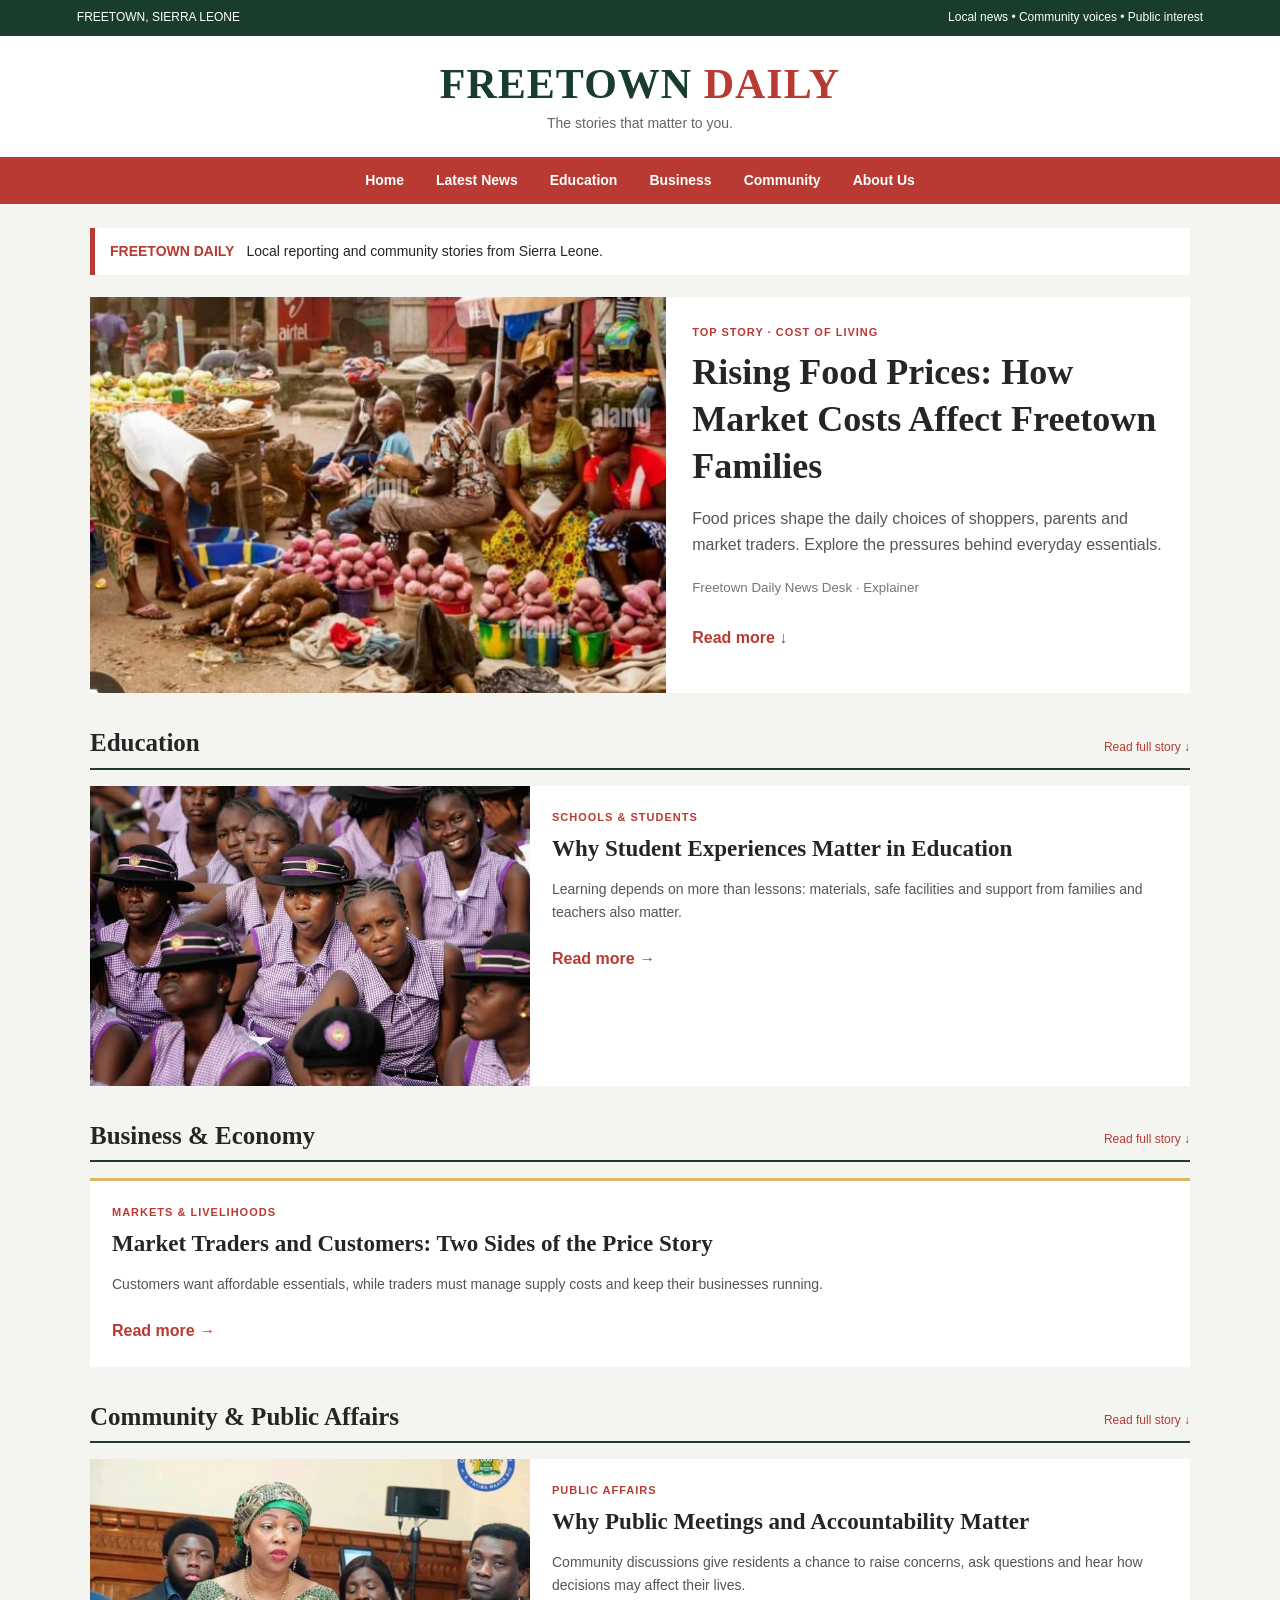
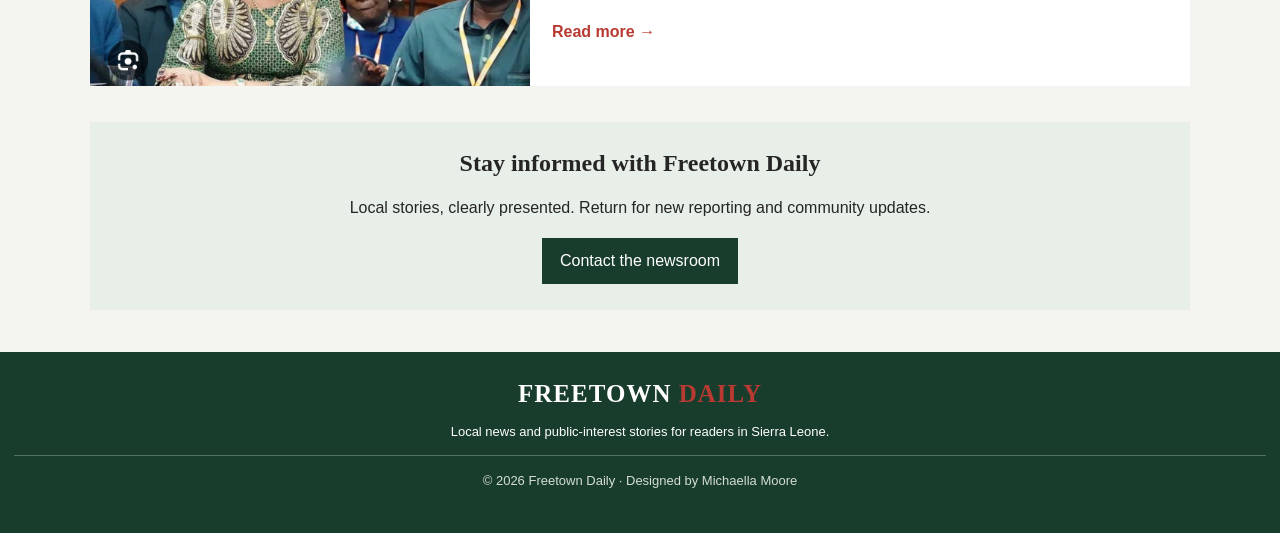
<file: index.html>
<!doctype html>
<html lang="en">
<head>
<meta charset="utf-8">
<meta name="viewport" content="width=device-width, initial-scale=1">
<title>Freetown Daily | News from Sierra Leone</title>
<link rel="stylesheet" href="style.css">
</head>
<body>
<div class="topbar"><span>FREETOWN, SIERRA LEONE</span><span>Local news • Community voices • Public interest</span></div>
<header id="home"><div class="logo">FREETOWN <b>DAILY</b></div><p>The stories that matter to you.</p></header>
<nav><a href="#home">Home</a><a href="#latest">Latest News</a><a href="#education">Education</a><a href="#business">Business</a><a href="#community">Community</a><a href="#about">About Us</a></nav>
<main>
<div class="ticker"><b>FREETOWN DAILY</b><span>Local reporting and community stories from Sierra Leone.</span></div>
<section class="hero" id="latest">
<img src="images/market.jpg" alt="Produce displayed at a local market">
<div class="hero-copy"><p class="tag">TOP STORY · COST OF LIVING</p><h1>Rising Food Prices: How Market Costs Affect Freetown Families</h1><p>Food prices shape the daily choices of shoppers, parents and market traders. Explore the pressures behind everyday essentials.</p><small>Freetown Daily News Desk · Explainer</small><p><a class="more" href="food-prices.html">Read more ↓</a></p></div>
</section>


<section id="education"><div class="section-title"><h2>Education</h2><a href="education.html">Read full story ↓</a></div>
<div class="card"><img loading="lazy" src="images/schoolgirls.jpg" alt="Schoolgirls sitting together in school uniforms"><div><p class="tag">SCHOOLS &amp; STUDENTS</p><h3>Why Student Experiences Matter in Education</h3><p>Learning depends on more than lessons: materials, safe facilities and support from families and teachers also matter.</p><a class="more" href="education.html">Read more →</a></div></div>
</section>

<section id="business"><div class="section-title"><h2>Business &amp; Economy</h2><a href="market-traders.html">Read full story ↓</a></div>
<div class="card text-card"><div><p class="tag">MARKETS &amp; LIVELIHOODS</p><h3>Market Traders and Customers: Two Sides of the Price Story</h3><p>Customers want affordable essentials, while traders must manage supply costs and keep their businesses running.</p><a class="more" href="market-traders.html">Read more →</a></div></div>
</section>

<section id="community"><div class="section-title"><h2>Community &amp; Public Affairs</h2><a href="community-meetings.html">Read full story ↓</a></div>
<div class="card"><img loading="lazy" src="images/public-meeting.jpg" alt="People attending a public meeting"><div><p class="tag">PUBLIC AFFAIRS</p><h3>Why Public Meetings and Accountability Matter</h3><p>Community discussions give residents a chance to raise concerns, ask questions and hear how decisions may affect their lives.</p><a class="more" href="community-meetings.html">Read more →</a></div></div>
</section>

<section class="subscribe"><h2>Stay informed with Freetown Daily</h2><p>Local stories, clearly presented. Return for new reporting and community updates.</p><a href="mailto:news@freetowndaily.example">Contact the newsroom</a></section>
</main>
<footer id="about"><div class="footer-logo">FREETOWN <b>DAILY</b></div><p>Local news and public-interest stories for readers in Sierra Leone.</p><p class="copyright">© 2026 Freetown Daily · Designed by Michaella Moore</p></footer>
</body></html>
</file>
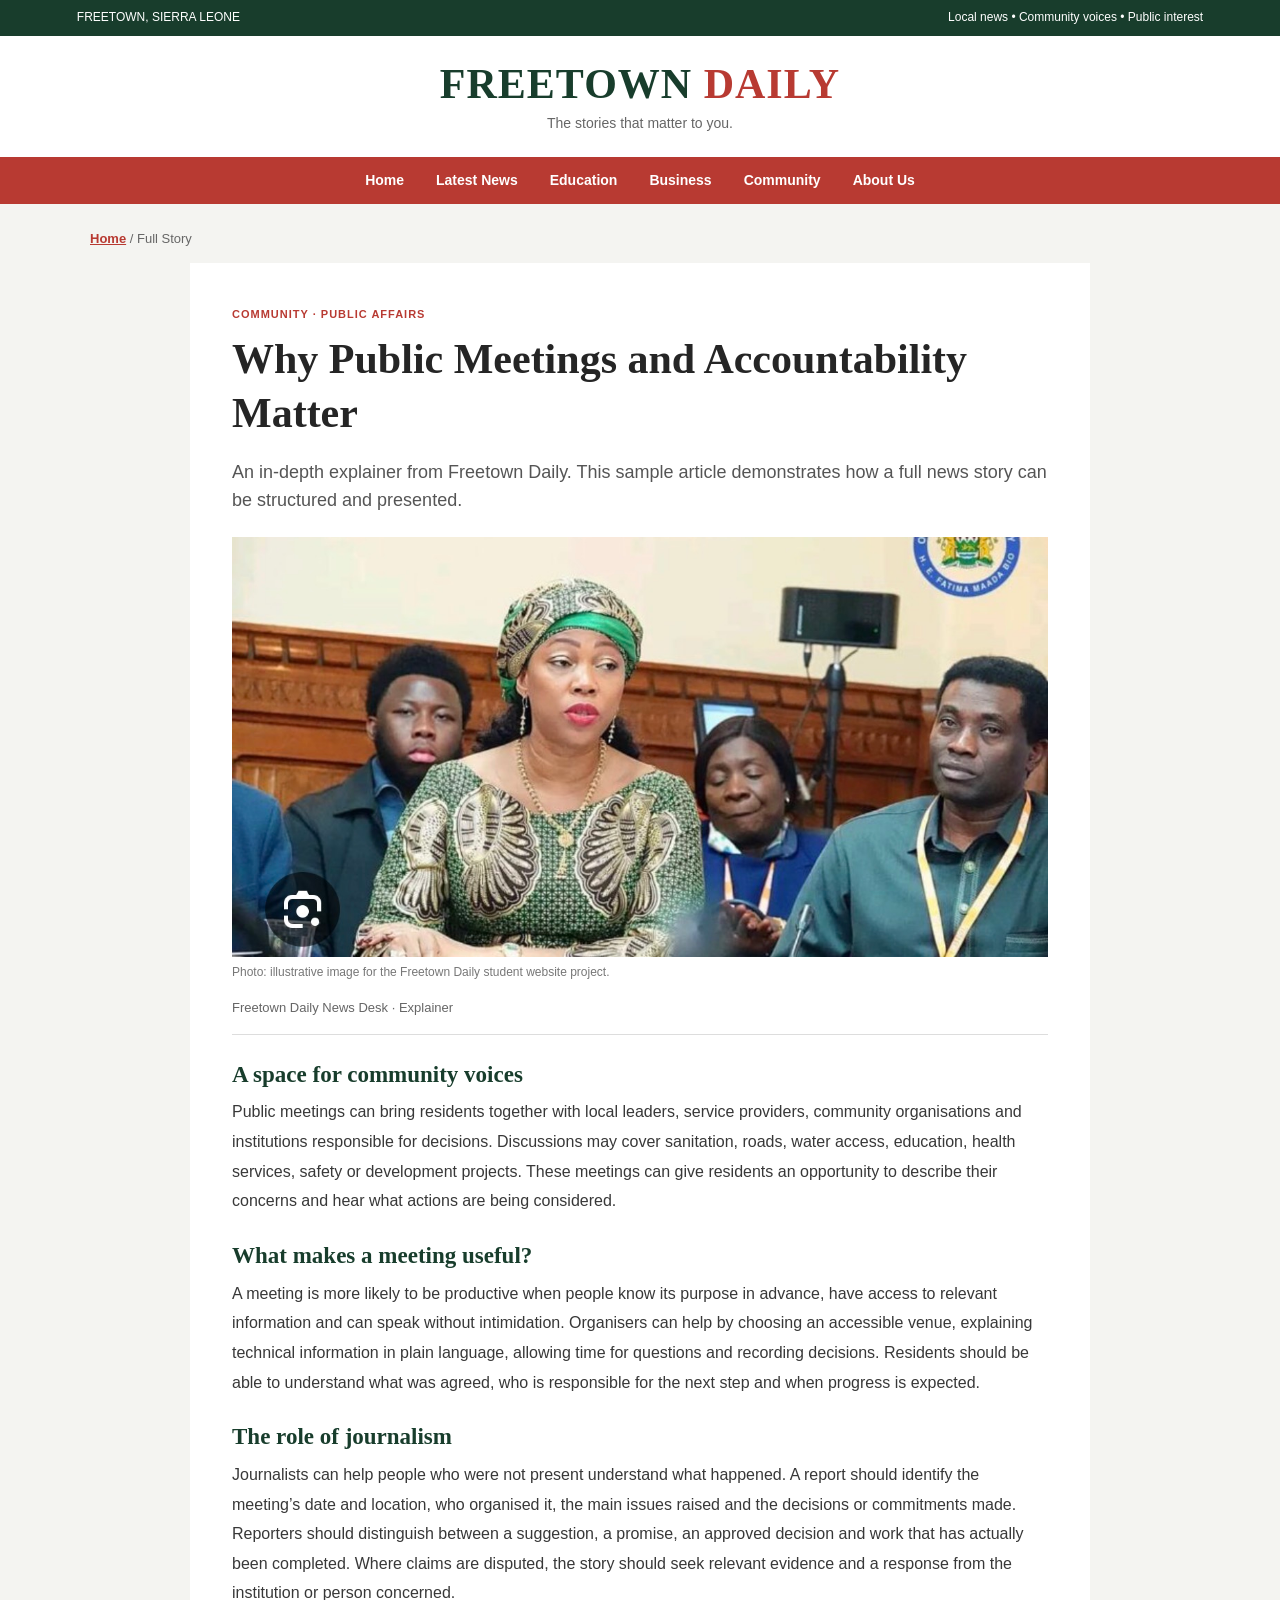
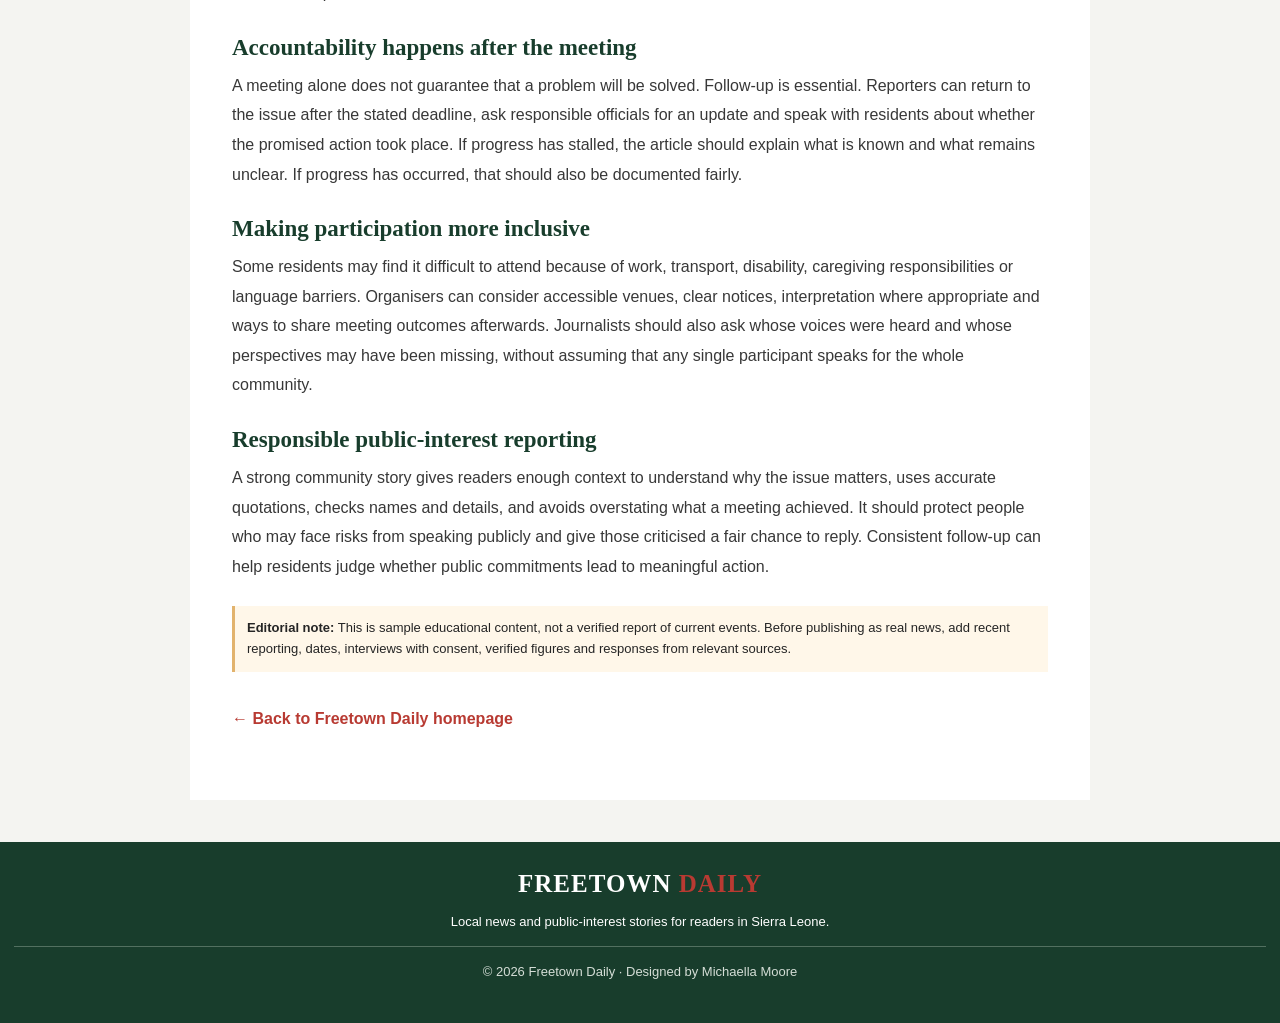
<file: community-meetings.html>
<!doctype html>
<html lang="en"><head><meta charset="utf-8"><meta name="viewport" content="width=device-width, initial-scale=1"><title>Why Public Meetings and Accountability Matter | Freetown Daily</title><meta name="description" content="Why Public Meetings and Accountability Matter. A Freetown Daily explainer from Sierra Leone."><link rel="stylesheet" href="style.css"></head>
<body><div class="topbar"><span>FREETOWN, SIERRA LEONE</span><span>Local news • Community voices • Public interest</span></div>
<header id="home"><a class="logo" href="index.html" style="text-decoration:none">FREETOWN <b>DAILY</b></a><p>The stories that matter to you.</p></header>
<nav><a href="index.html">Home</a><a href="index.html#latest">Latest News</a><a href="index.html#education">Education</a><a href="index.html#business">Business</a><a href="index.html#community">Community</a><a href="index.html#about">About Us</a></nav>
<main><p class="breadcrumb"><a href="index.html">Home</a> / Full Story</p><article class="story-page"><p class="tag">COMMUNITY · PUBLIC AFFAIRS</p><h1>Why Public Meetings and Accountability Matter</h1><p class="story-deck">An in-depth explainer from Freetown Daily. This sample article demonstrates how a full news story can be structured and presented.</p><img class="story-image" src="images/public-meeting.jpg" alt="People attending a public meeting"><p class="caption">Photo: illustrative image for the Freetown Daily student website project.</p><p class="byline">Freetown Daily News Desk · Explainer</p>
<section class="story-section"><h2>A space for community voices</h2><p>Public meetings can bring residents together with local leaders, service providers, community organisations and institutions responsible for decisions. Discussions may cover sanitation, roads, water access, education, health services, safety or development projects. These meetings can give residents an opportunity to describe their concerns and hear what actions are being considered.</p></section>
<section class="story-section"><h2>What makes a meeting useful?</h2><p>A meeting is more likely to be productive when people know its purpose in advance, have access to relevant information and can speak without intimidation. Organisers can help by choosing an accessible venue, explaining technical information in plain language, allowing time for questions and recording decisions. Residents should be able to understand what was agreed, who is responsible for the next step and when progress is expected.</p></section>
<section class="story-section"><h2>The role of journalism</h2><p>Journalists can help people who were not present understand what happened. A report should identify the meeting’s date and location, who organised it, the main issues raised and the decisions or commitments made. Reporters should distinguish between a suggestion, a promise, an approved decision and work that has actually been completed. Where claims are disputed, the story should seek relevant evidence and a response from the institution or person concerned.</p></section>
<section class="story-section"><h2>Accountability happens after the meeting</h2><p>A meeting alone does not guarantee that a problem will be solved. Follow-up is essential. Reporters can return to the issue after the stated deadline, ask responsible officials for an update and speak with residents about whether the promised action took place. If progress has stalled, the article should explain what is known and what remains unclear. If progress has occurred, that should also be documented fairly.</p></section>
<section class="story-section"><h2>Making participation more inclusive</h2><p>Some residents may find it difficult to attend because of work, transport, disability, caregiving responsibilities or language barriers. Organisers can consider accessible venues, clear notices, interpretation where appropriate and ways to share meeting outcomes afterwards. Journalists should also ask whose voices were heard and whose perspectives may have been missing, without assuming that any single participant speaks for the whole community.</p></section>
<section class="story-section"><h2>Responsible public-interest reporting</h2><p>A strong community story gives readers enough context to understand why the issue matters, uses accurate quotations, checks names and details, and avoids overstating what a meeting achieved. It should protect people who may face risks from speaking publicly and give those criticised a fair chance to reply. Consistent follow-up can help residents judge whether public commitments lead to meaningful action.</p></section>
<div class="note"><b>Editorial note:</b> This is sample educational content, not a verified report of current events. Before publishing as real news, add recent reporting, dates, interviews with consent, verified figures and responses from relevant sources.</div><p><a class="back" href="index.html">← Back to Freetown Daily homepage</a></p></article></main><footer id="about"><div class="footer-logo">FREETOWN <b>DAILY</b></div><p>Local news and public-interest stories for readers in Sierra Leone.</p><p class="copyright">© 2026 Freetown Daily · Designed by Michaella Moore</p></footer></body></html>
</file>
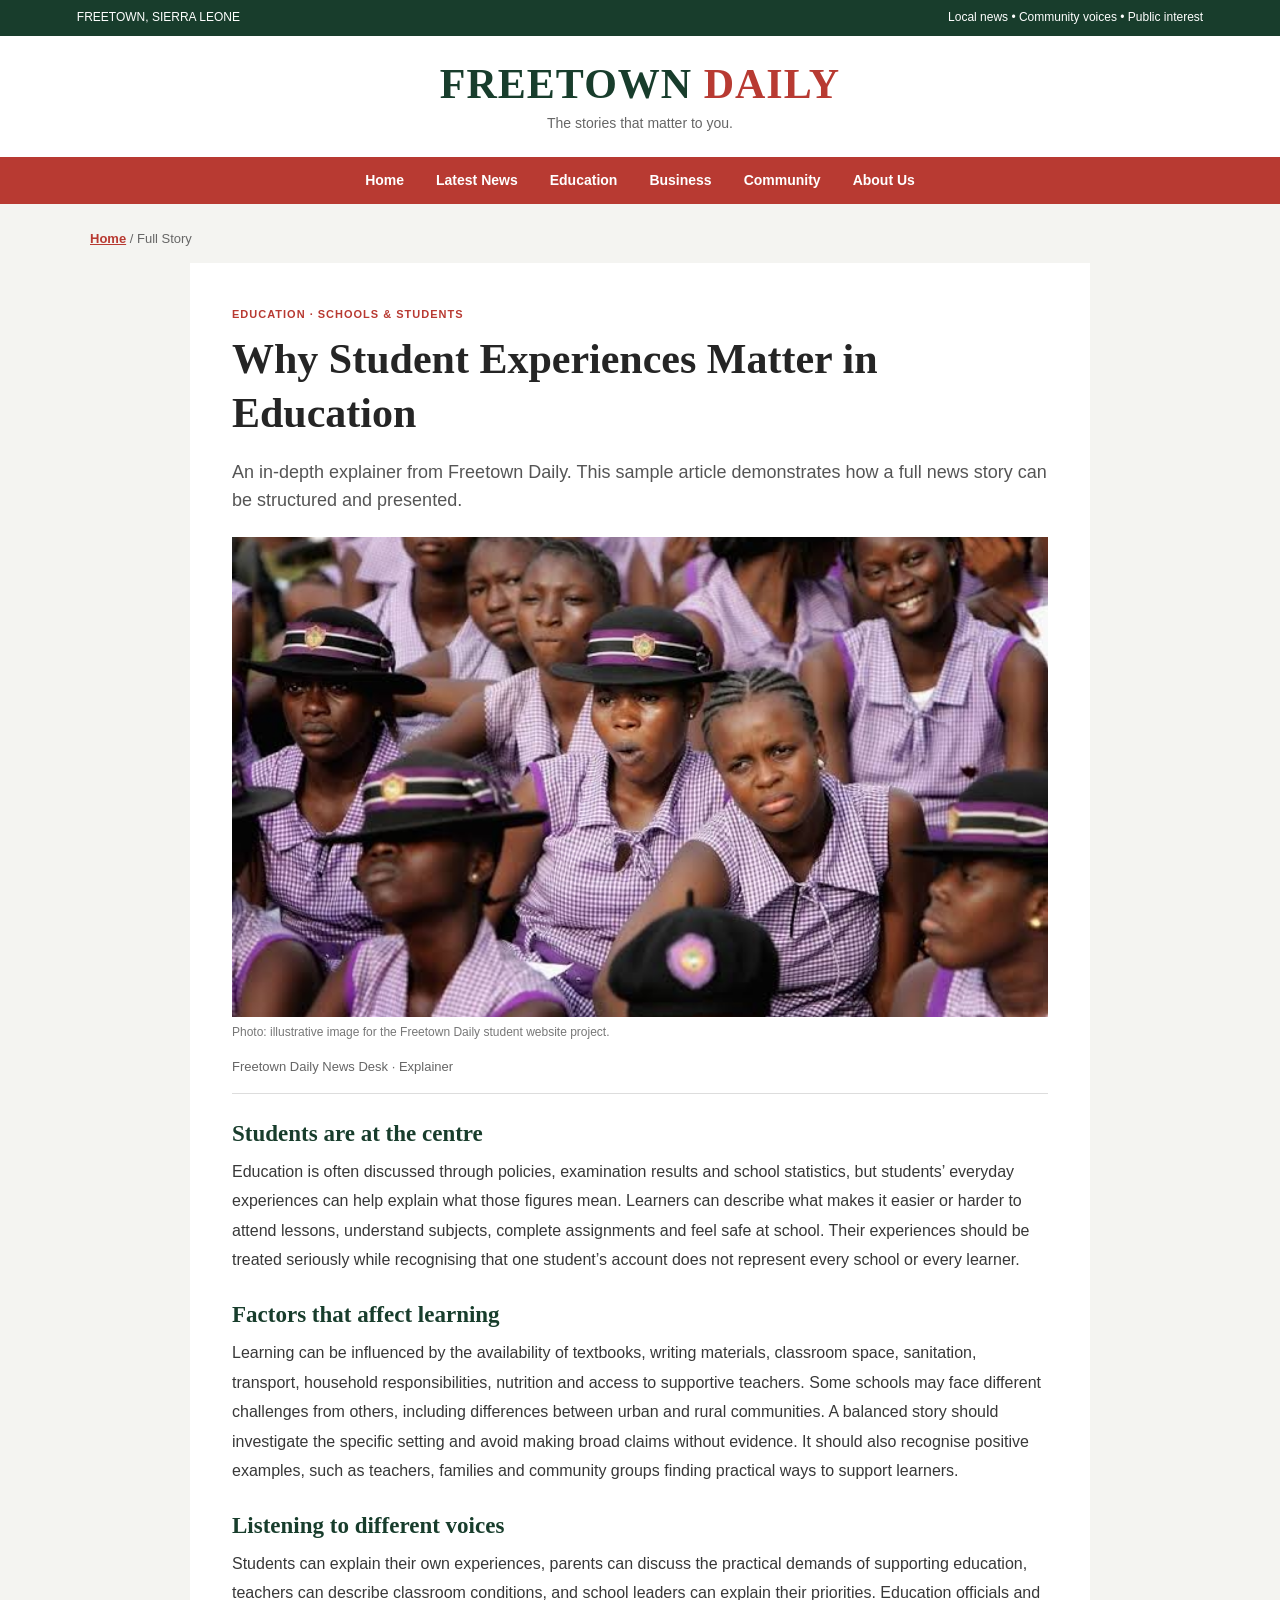
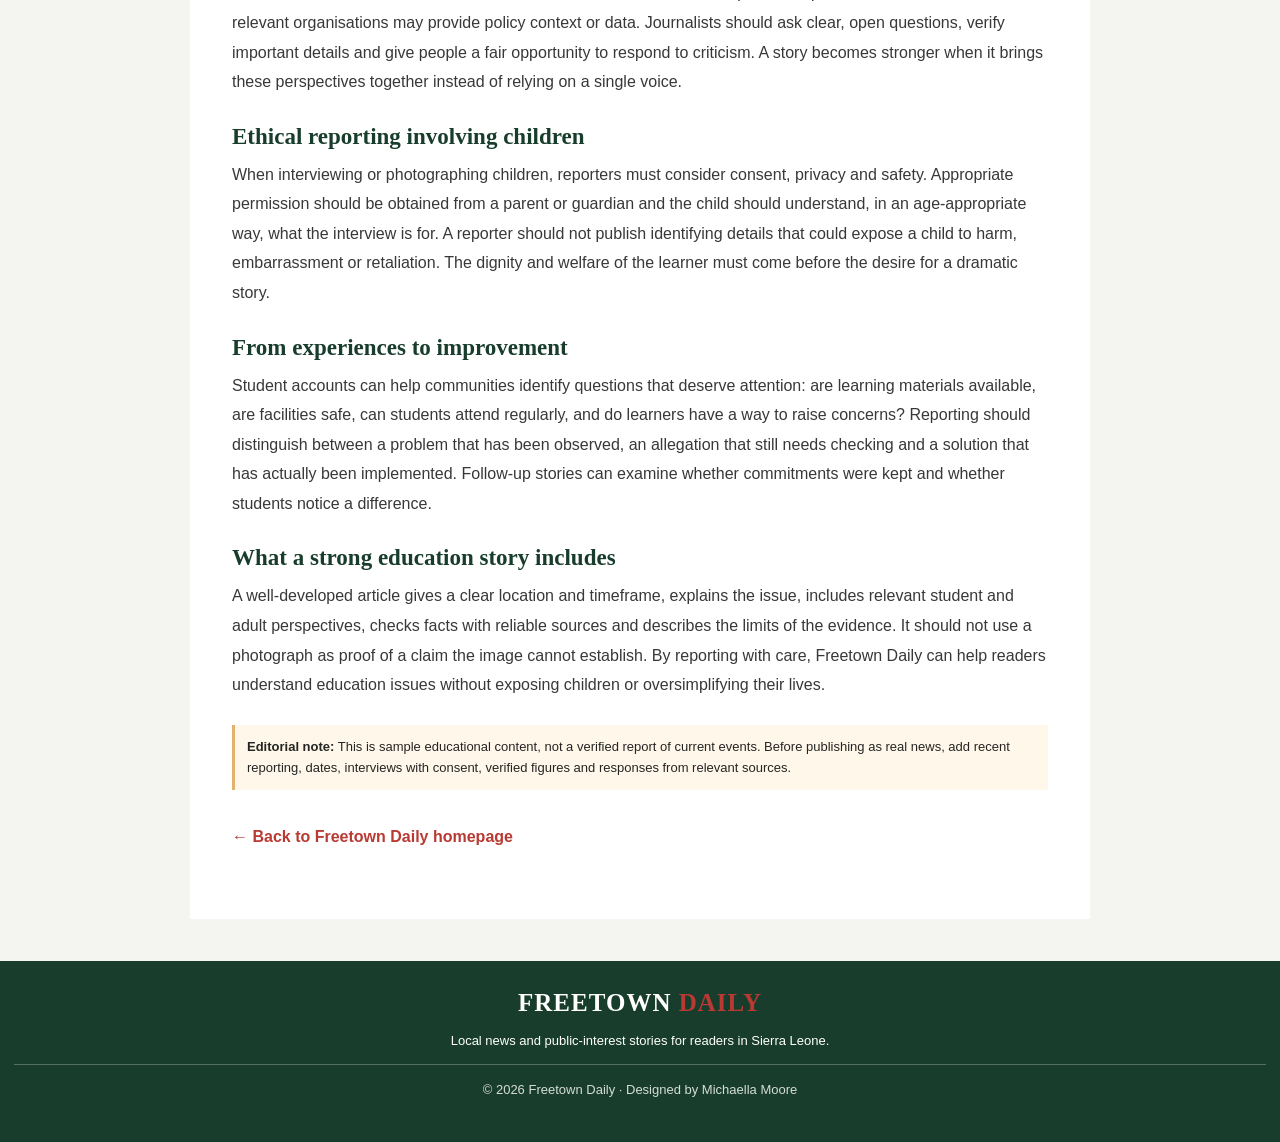
<file: education.html>
<!doctype html>
<html lang="en"><head><meta charset="utf-8"><meta name="viewport" content="width=device-width, initial-scale=1"><title>Why Student Experiences Matter in Education | Freetown Daily</title><meta name="description" content="Why Student Experiences Matter in Education. A Freetown Daily explainer from Sierra Leone."><link rel="stylesheet" href="style.css"></head>
<body><div class="topbar"><span>FREETOWN, SIERRA LEONE</span><span>Local news • Community voices • Public interest</span></div>
<header id="home"><a class="logo" href="index.html" style="text-decoration:none">FREETOWN <b>DAILY</b></a><p>The stories that matter to you.</p></header>
<nav><a href="index.html">Home</a><a href="index.html#latest">Latest News</a><a href="index.html#education">Education</a><a href="index.html#business">Business</a><a href="index.html#community">Community</a><a href="index.html#about">About Us</a></nav>
<main><p class="breadcrumb"><a href="index.html">Home</a> / Full Story</p><article class="story-page"><p class="tag">EDUCATION · SCHOOLS & STUDENTS</p><h1>Why Student Experiences Matter in Education</h1><p class="story-deck">An in-depth explainer from Freetown Daily. This sample article demonstrates how a full news story can be structured and presented.</p><img class="story-image" src="images/schoolgirls.jpg" alt="Schoolgirls sitting together in school uniforms"><p class="caption">Photo: illustrative image for the Freetown Daily student website project.</p><p class="byline">Freetown Daily News Desk · Explainer</p>
<section class="story-section"><h2>Students are at the centre</h2><p>Education is often discussed through policies, examination results and school statistics, but students’ everyday experiences can help explain what those figures mean. Learners can describe what makes it easier or harder to attend lessons, understand subjects, complete assignments and feel safe at school. Their experiences should be treated seriously while recognising that one student’s account does not represent every school or every learner.</p></section>
<section class="story-section"><h2>Factors that affect learning</h2><p>Learning can be influenced by the availability of textbooks, writing materials, classroom space, sanitation, transport, household responsibilities, nutrition and access to supportive teachers. Some schools may face different challenges from others, including differences between urban and rural communities. A balanced story should investigate the specific setting and avoid making broad claims without evidence. It should also recognise positive examples, such as teachers, families and community groups finding practical ways to support learners.</p></section>
<section class="story-section"><h2>Listening to different voices</h2><p>Students can explain their own experiences, parents can discuss the practical demands of supporting education, teachers can describe classroom conditions, and school leaders can explain their priorities. Education officials and relevant organisations may provide policy context or data. Journalists should ask clear, open questions, verify important details and give people a fair opportunity to respond to criticism. A story becomes stronger when it brings these perspectives together instead of relying on a single voice.</p></section>
<section class="story-section"><h2>Ethical reporting involving children</h2><p>When interviewing or photographing children, reporters must consider consent, privacy and safety. Appropriate permission should be obtained from a parent or guardian and the child should understand, in an age-appropriate way, what the interview is for. A reporter should not publish identifying details that could expose a child to harm, embarrassment or retaliation. The dignity and welfare of the learner must come before the desire for a dramatic story.</p></section>
<section class="story-section"><h2>From experiences to improvement</h2><p>Student accounts can help communities identify questions that deserve attention: are learning materials available, are facilities safe, can students attend regularly, and do learners have a way to raise concerns? Reporting should distinguish between a problem that has been observed, an allegation that still needs checking and a solution that has actually been implemented. Follow-up stories can examine whether commitments were kept and whether students notice a difference.</p></section>
<section class="story-section"><h2>What a strong education story includes</h2><p>A well-developed article gives a clear location and timeframe, explains the issue, includes relevant student and adult perspectives, checks facts with reliable sources and describes the limits of the evidence. It should not use a photograph as proof of a claim the image cannot establish. By reporting with care, Freetown Daily can help readers understand education issues without exposing children or oversimplifying their lives.</p></section>
<div class="note"><b>Editorial note:</b> This is sample educational content, not a verified report of current events. Before publishing as real news, add recent reporting, dates, interviews with consent, verified figures and responses from relevant sources.</div><p><a class="back" href="index.html">← Back to Freetown Daily homepage</a></p></article></main><footer id="about"><div class="footer-logo">FREETOWN <b>DAILY</b></div><p>Local news and public-interest stories for readers in Sierra Leone.</p><p class="copyright">© 2026 Freetown Daily · Designed by Michaella Moore</p></footer></body></html>
</file>
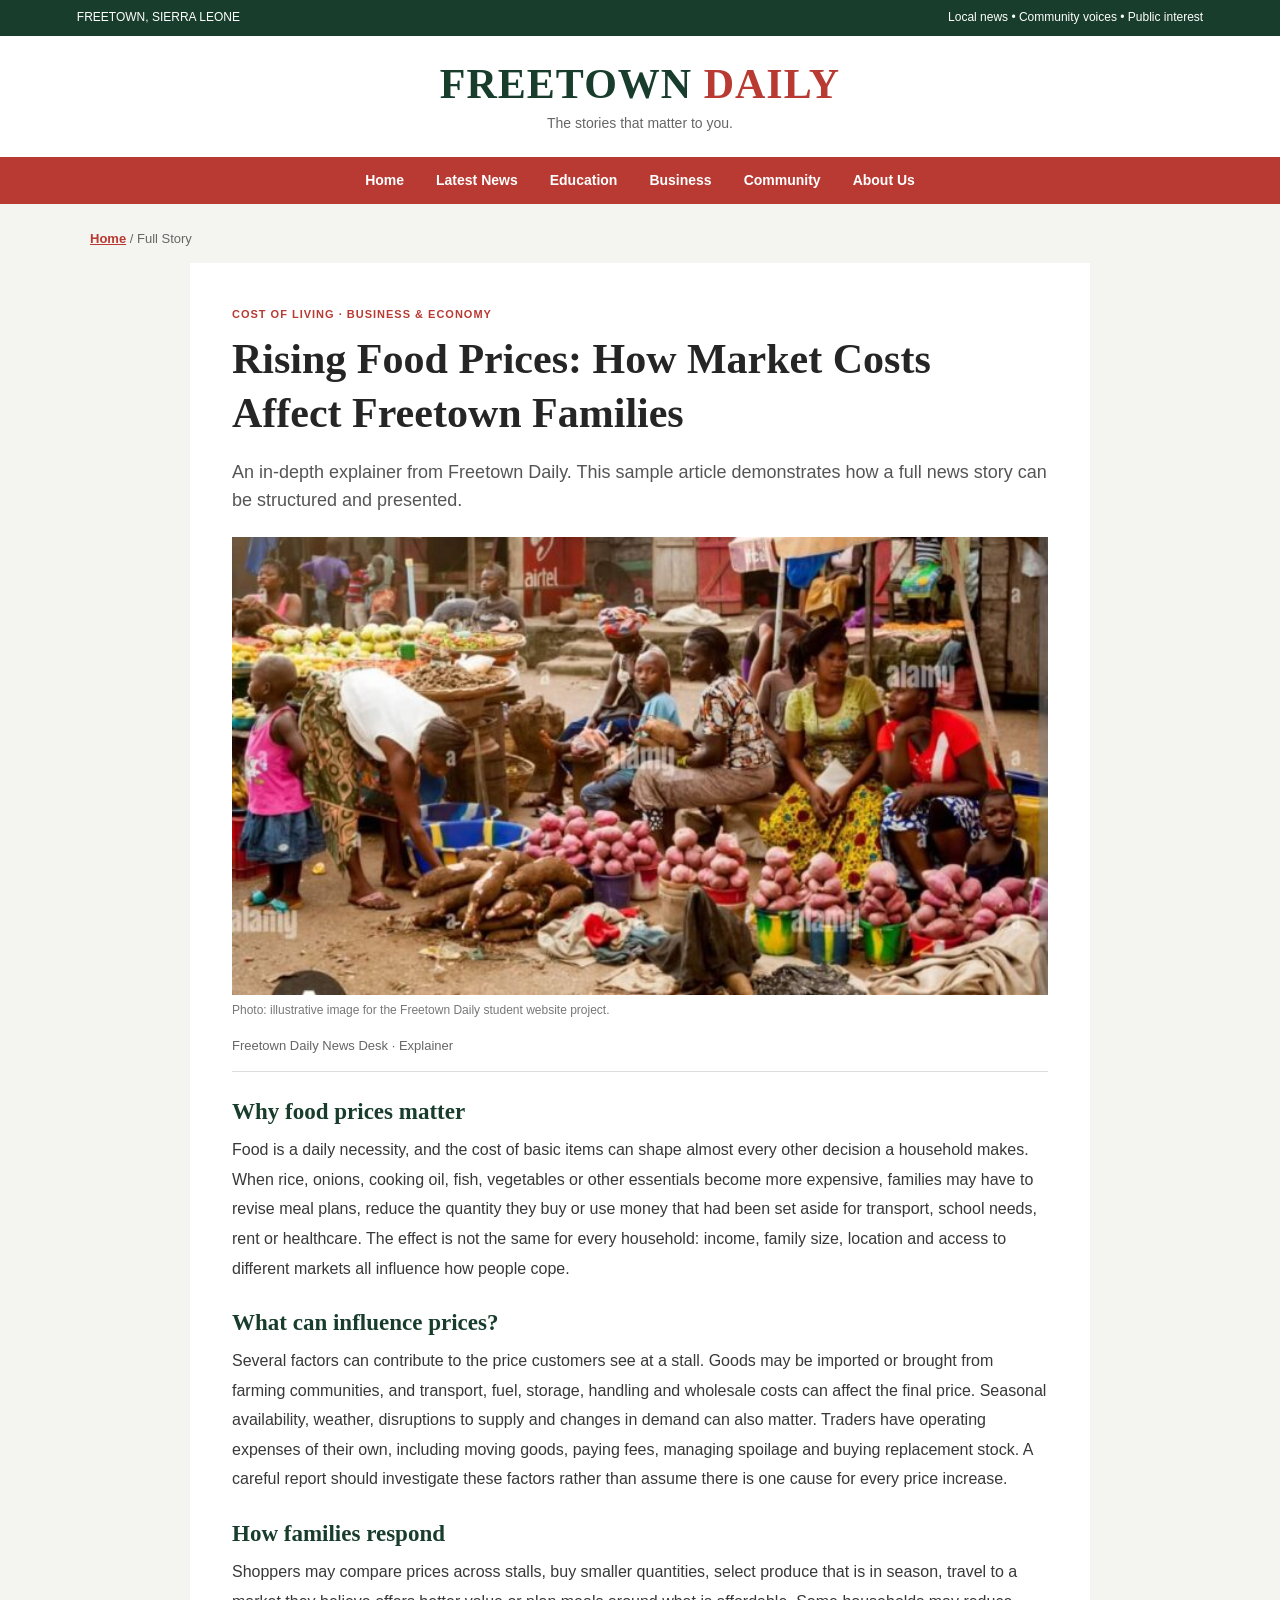
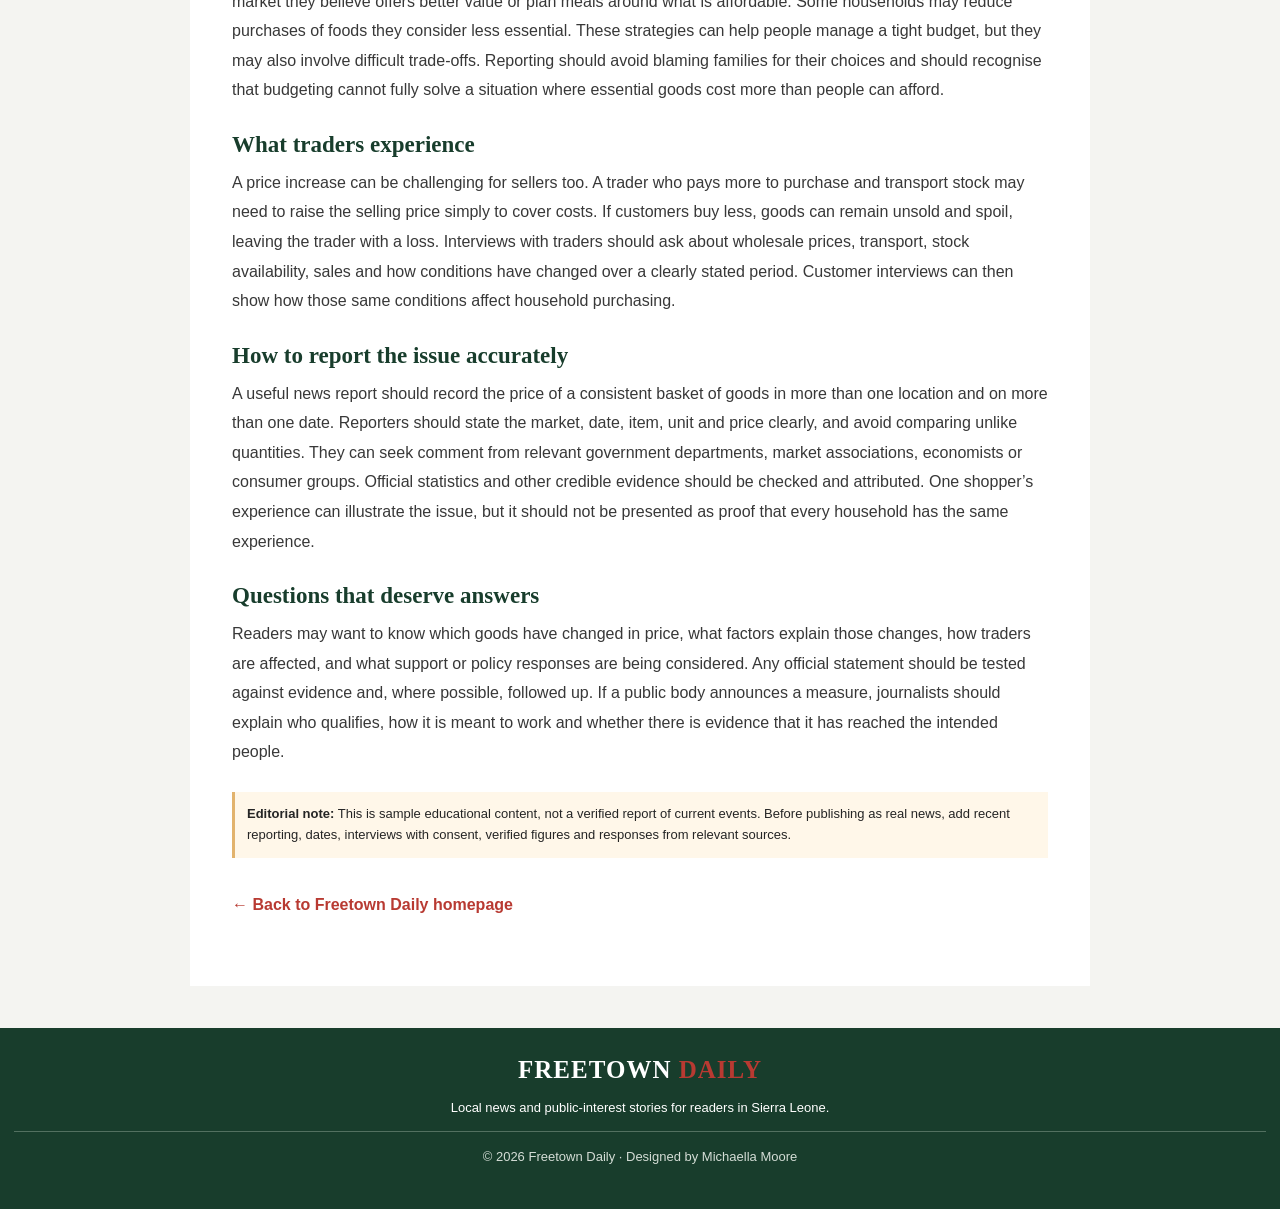
<file: food-prices.html>
<!doctype html>
<html lang="en"><head><meta charset="utf-8"><meta name="viewport" content="width=device-width, initial-scale=1"><title>Rising Food Prices: How Market Costs Affect Freetown Families | Freetown Daily</title><meta name="description" content="Rising Food Prices: How Market Costs Affect Freetown Families. A Freetown Daily explainer from Sierra Leone."><link rel="stylesheet" href="style.css"></head>
<body><div class="topbar"><span>FREETOWN, SIERRA LEONE</span><span>Local news • Community voices • Public interest</span></div>
<header id="home"><a class="logo" href="index.html" style="text-decoration:none">FREETOWN <b>DAILY</b></a><p>The stories that matter to you.</p></header>
<nav><a href="index.html">Home</a><a href="index.html#latest">Latest News</a><a href="index.html#education">Education</a><a href="index.html#business">Business</a><a href="index.html#community">Community</a><a href="index.html#about">About Us</a></nav>
<main><p class="breadcrumb"><a href="index.html">Home</a> / Full Story</p><article class="story-page"><p class="tag">COST OF LIVING · BUSINESS & ECONOMY</p><h1>Rising Food Prices: How Market Costs Affect Freetown Families</h1><p class="story-deck">An in-depth explainer from Freetown Daily. This sample article demonstrates how a full news story can be structured and presented.</p><img class="story-image" src="images/market.jpg" alt="Produce displayed at a local market"><p class="caption">Photo: illustrative image for the Freetown Daily student website project.</p><p class="byline">Freetown Daily News Desk · Explainer</p>
<section class="story-section"><h2>Why food prices matter</h2><p>Food is a daily necessity, and the cost of basic items can shape almost every other decision a household makes. When rice, onions, cooking oil, fish, vegetables or other essentials become more expensive, families may have to revise meal plans, reduce the quantity they buy or use money that had been set aside for transport, school needs, rent or healthcare. The effect is not the same for every household: income, family size, location and access to different markets all influence how people cope.</p></section>
<section class="story-section"><h2>What can influence prices?</h2><p>Several factors can contribute to the price customers see at a stall. Goods may be imported or brought from farming communities, and transport, fuel, storage, handling and wholesale costs can affect the final price. Seasonal availability, weather, disruptions to supply and changes in demand can also matter. Traders have operating expenses of their own, including moving goods, paying fees, managing spoilage and buying replacement stock. A careful report should investigate these factors rather than assume there is one cause for every price increase.</p></section>
<section class="story-section"><h2>How families respond</h2><p>Shoppers may compare prices across stalls, buy smaller quantities, select produce that is in season, travel to a market they believe offers better value or plan meals around what is affordable. Some households may reduce purchases of foods they consider less essential. These strategies can help people manage a tight budget, but they may also involve difficult trade-offs. Reporting should avoid blaming families for their choices and should recognise that budgeting cannot fully solve a situation where essential goods cost more than people can afford.</p></section>
<section class="story-section"><h2>What traders experience</h2><p>A price increase can be challenging for sellers too. A trader who pays more to purchase and transport stock may need to raise the selling price simply to cover costs. If customers buy less, goods can remain unsold and spoil, leaving the trader with a loss. Interviews with traders should ask about wholesale prices, transport, stock availability, sales and how conditions have changed over a clearly stated period. Customer interviews can then show how those same conditions affect household purchasing.</p></section>
<section class="story-section"><h2>How to report the issue accurately</h2><p>A useful news report should record the price of a consistent basket of goods in more than one location and on more than one date. Reporters should state the market, date, item, unit and price clearly, and avoid comparing unlike quantities. They can seek comment from relevant government departments, market associations, economists or consumer groups. Official statistics and other credible evidence should be checked and attributed. One shopper’s experience can illustrate the issue, but it should not be presented as proof that every household has the same experience.</p></section>
<section class="story-section"><h2>Questions that deserve answers</h2><p>Readers may want to know which goods have changed in price, what factors explain those changes, how traders are affected, and what support or policy responses are being considered. Any official statement should be tested against evidence and, where possible, followed up. If a public body announces a measure, journalists should explain who qualifies, how it is meant to work and whether there is evidence that it has reached the intended people.</p></section>
<div class="note"><b>Editorial note:</b> This is sample educational content, not a verified report of current events. Before publishing as real news, add recent reporting, dates, interviews with consent, verified figures and responses from relevant sources.</div><p><a class="back" href="index.html">← Back to Freetown Daily homepage</a></p></article></main><footer id="about"><div class="footer-logo">FREETOWN <b>DAILY</b></div><p>Local news and public-interest stories for readers in Sierra Leone.</p><p class="copyright">© 2026 Freetown Daily · Designed by Michaella Moore</p></footer></body></html>
</file>
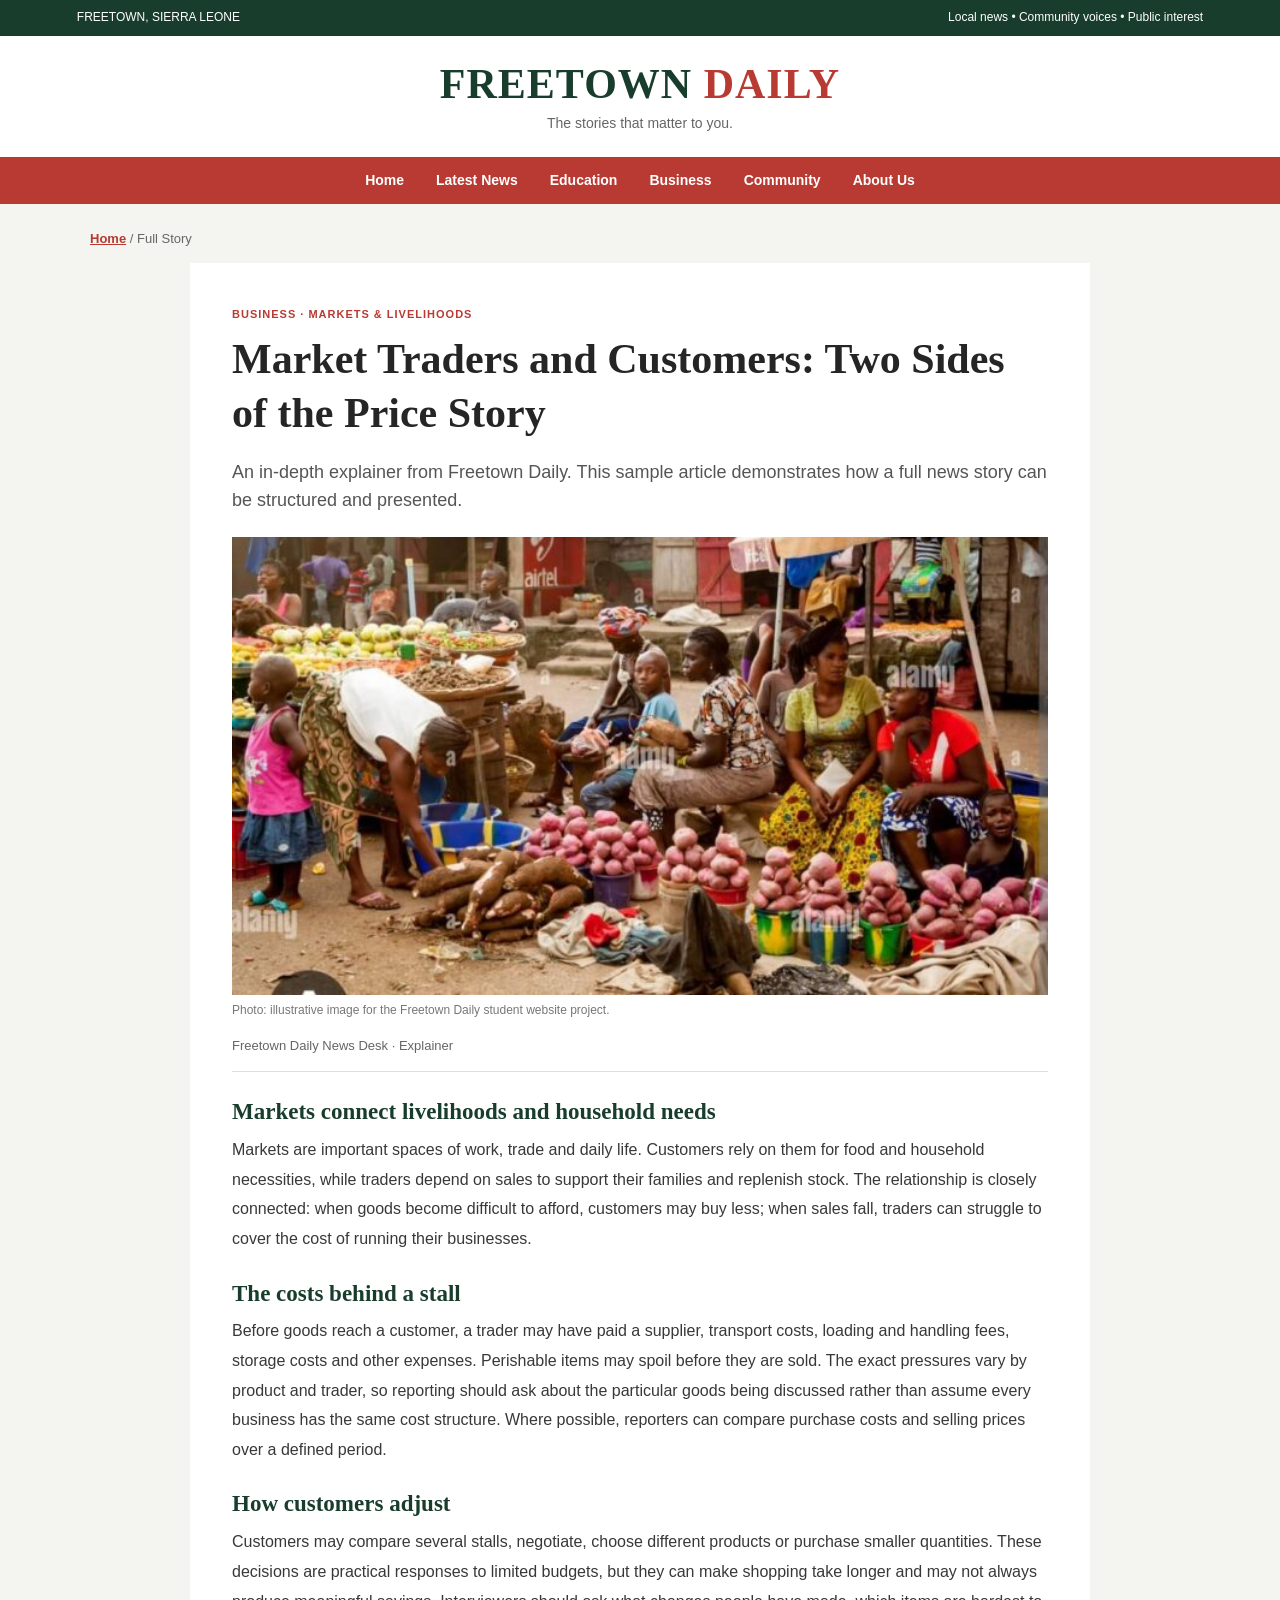
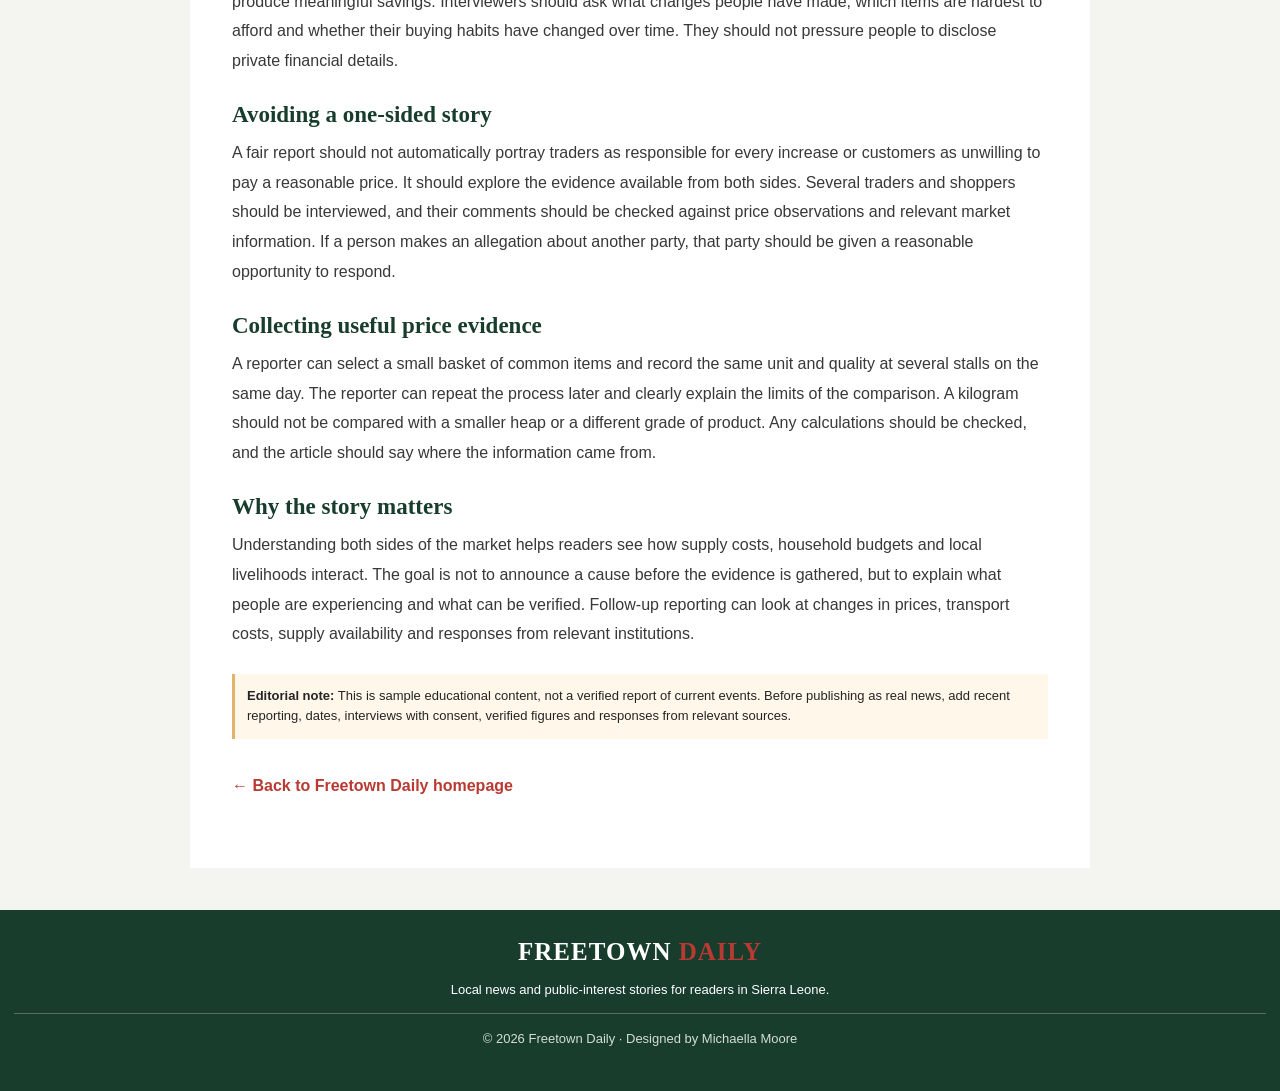
<file: market-traders.html>
<!doctype html>
<html lang="en"><head><meta charset="utf-8"><meta name="viewport" content="width=device-width, initial-scale=1"><title>Market Traders and Customers: Two Sides of the Price Story | Freetown Daily</title><meta name="description" content="Market Traders and Customers: Two Sides of the Price Story. A Freetown Daily explainer from Sierra Leone."><link rel="stylesheet" href="style.css"></head>
<body><div class="topbar"><span>FREETOWN, SIERRA LEONE</span><span>Local news • Community voices • Public interest</span></div>
<header id="home"><a class="logo" href="index.html" style="text-decoration:none">FREETOWN <b>DAILY</b></a><p>The stories that matter to you.</p></header>
<nav><a href="index.html">Home</a><a href="index.html#latest">Latest News</a><a href="index.html#education">Education</a><a href="index.html#business">Business</a><a href="index.html#community">Community</a><a href="index.html#about">About Us</a></nav>
<main><p class="breadcrumb"><a href="index.html">Home</a> / Full Story</p><article class="story-page"><p class="tag">BUSINESS · MARKETS & LIVELIHOODS</p><h1>Market Traders and Customers: Two Sides of the Price Story</h1><p class="story-deck">An in-depth explainer from Freetown Daily. This sample article demonstrates how a full news story can be structured and presented.</p><img class="story-image" src="images/market.jpg" alt="Produce displayed at a local market"><p class="caption">Photo: illustrative image for the Freetown Daily student website project.</p><p class="byline">Freetown Daily News Desk · Explainer</p>
<section class="story-section"><h2>Markets connect livelihoods and household needs</h2><p>Markets are important spaces of work, trade and daily life. Customers rely on them for food and household necessities, while traders depend on sales to support their families and replenish stock. The relationship is closely connected: when goods become difficult to afford, customers may buy less; when sales fall, traders can struggle to cover the cost of running their businesses.</p></section>
<section class="story-section"><h2>The costs behind a stall</h2><p>Before goods reach a customer, a trader may have paid a supplier, transport costs, loading and handling fees, storage costs and other expenses. Perishable items may spoil before they are sold. The exact pressures vary by product and trader, so reporting should ask about the particular goods being discussed rather than assume every business has the same cost structure. Where possible, reporters can compare purchase costs and selling prices over a defined period.</p></section>
<section class="story-section"><h2>How customers adjust</h2><p>Customers may compare several stalls, negotiate, choose different products or purchase smaller quantities. These decisions are practical responses to limited budgets, but they can make shopping take longer and may not always produce meaningful savings. Interviewers should ask what changes people have made, which items are hardest to afford and whether their buying habits have changed over time. They should not pressure people to disclose private financial details.</p></section>
<section class="story-section"><h2>Avoiding a one-sided story</h2><p>A fair report should not automatically portray traders as responsible for every increase or customers as unwilling to pay a reasonable price. It should explore the evidence available from both sides. Several traders and shoppers should be interviewed, and their comments should be checked against price observations and relevant market information. If a person makes an allegation about another party, that party should be given a reasonable opportunity to respond.</p></section>
<section class="story-section"><h2>Collecting useful price evidence</h2><p>A reporter can select a small basket of common items and record the same unit and quality at several stalls on the same day. The reporter can repeat the process later and clearly explain the limits of the comparison. A kilogram should not be compared with a smaller heap or a different grade of product. Any calculations should be checked, and the article should say where the information came from.</p></section>
<section class="story-section"><h2>Why the story matters</h2><p>Understanding both sides of the market helps readers see how supply costs, household budgets and local livelihoods interact. The goal is not to announce a cause before the evidence is gathered, but to explain what people are experiencing and what can be verified. Follow-up reporting can look at changes in prices, transport costs, supply availability and responses from relevant institutions.</p></section>
<div class="note"><b>Editorial note:</b> This is sample educational content, not a verified report of current events. Before publishing as real news, add recent reporting, dates, interviews with consent, verified figures and responses from relevant sources.</div><p><a class="back" href="index.html">← Back to Freetown Daily homepage</a></p></article></main><footer id="about"><div class="footer-logo">FREETOWN <b>DAILY</b></div><p>Local news and public-interest stories for readers in Sierra Leone.</p><p class="copyright">© 2026 Freetown Daily · Designed by Michaella Moore</p></footer></body></html>
</file>
<file: style.css>
*{box-sizing:border-box}html{scroll-behavior:smooth;scroll-padding-top:12px}body{margin:0;font:16px/1.65 Tahoma,Arial,sans-serif;color:#252525;background:#f4f4f1}.topbar{display:flex;justify-content:space-between;gap:10px;padding:8px 6%;background:#183d2c;color:white;font-size:12px}header{text-align:center;background:white;padding:24px 12px 18px}.logo,.footer-logo{font:bold clamp(28px,4vw,42px) Georgia,serif;color:#183d2c;letter-spacing:1px}.logo b,.footer-logo b{color:#b83a32}header p{margin:4px;color:#666;font-size:14px}nav{display:flex;justify-content:center;flex-wrap:wrap;background:#b83a32}nav a{padding:12px 16px;color:white;text-decoration:none;font-weight:bold;font-size:14px}nav a:hover,nav a:focus{background:#8e2823}main{width:min(1100px,92%);margin:24px auto 42px}.ticker{display:flex;gap:12px;padding:12px 15px;background:white;border-left:5px solid #b83a32;margin-bottom:22px;font-size:14px}.ticker b,.tag{color:#b83a32}.hero{display:grid;grid-template-columns:1.1fr 1fr;background:white}.hero img{width:100%;height:100%;min-height:290px;object-fit:cover}.hero-copy{padding:26px;align-self:center}.tag{font-size:11px;font-weight:bold;letter-spacing:1px;margin:0 0 8px}h1,h2,h3{font-family:Georgia,'Times New Roman',serif;line-height:1.3}h1{font-size:clamp(25px,3vw,36px);margin:0 0 12px}.hero-copy>p:not(.tag){color:#555}.hero small{color:#777}.more,.back{display:inline-block;color:#b83a32;font-weight:bold;text-decoration:none;margin-top:8px}.section-title{display:flex;align-items:center;justify-content:space-between;gap:12px;border-bottom:2px solid #183d2c;margin:34px 0 16px}.section-title h2{font-size:25px;margin:0 0 8px}.section-title>a{font-size:12px;color:#b83a32;text-decoration:none}.card{display:grid;grid-template-columns:40% 1fr;background:white}.card img{width:100%;height:100%;min-height:220px;max-height:300px;object-fit:cover}.card>div{padding:22px}.card h3{font-size:23px;margin:0 0 8px}.card p:not(.tag){font-size:14px;color:#555}.text-card{grid-template-columns:1fr;border-top:3px solid #e2b36d}.full{background:white;padding:24px 28px;margin-top:16px;border-top:3px solid #183d2c;scroll-margin-top:12px}.full h2{margin-top:0;font-size:27px}.full p{color:#444;font-size:15px}.note{background:#fff7e9;border-left:3px solid #e2b36d;padding:12px;font-size:13px!important}.subscribe{margin-top:36px;padding:26px;text-align:center;background:#e8eee8}.subscribe h2{margin:0 0 8px}.subscribe a{display:inline-block;background:#183d2c;color:white;text-decoration:none;padding:10px 18px}footer{text-align:center;background:#183d2c;color:white;padding:28px 14px}.footer-logo{font-size:25px;color:white}footer p{font-size:13px}.copyright{border-top:1px solid #527060;padding-top:14px;color:#d4ddd6}img{max-width:100%}
@media(max-width:700px){.topbar{flex-direction:column;text-align:center;gap:2px}nav a{padding:10px;font-size:13px}main{width:92%;margin-top:16px}.ticker{flex-direction:column;gap:2px}.hero,.card{grid-template-columns:1fr}.hero img{min-height:200px;max-height:270px}.hero-copy{padding:20px}.card img{min-height:205px;max-height:260px}.card>div,.full{padding:19px}.section-title{align-items:flex-start;flex-direction:column;gap:0}.full h2{font-size:24px}}
@media(max-width:480px){body{font-size:15px}header{padding:19px 10px}.logo{font-size:29px;letter-spacing:0}nav{display:grid;grid-template-columns:repeat(3,minmax(0,1fr))}nav a{min-height:44px;display:flex;align-items:center;justify-content:center;text-align:center;padding:8px 3px;font-size:12px;border:1px solid #ffffff20}main{width:calc(100% - 24px)}.hero img{min-height:185px;max-height:220px}.hero-copy{padding:17px 15px}h1{font-size:25px}.section-title h2{font-size:22px}.card h3{font-size:21px}.card>div,.full{padding:16px 14px}.subscribe{padding:22px 14px}.subscribe a{min-height:44px;padding:11px 16px}}

/* Full story pages */
.breadcrumb{font-size:13px;color:#666;margin:0 0 14px}.breadcrumb a{color:#b83a32;font-weight:bold}.story-page{background:#fff;padding:clamp(18px,4vw,42px);max-width:900px;margin:0 auto}.story-page h1{font-size:clamp(29px,4vw,42px);margin:0 0 12px}.story-deck{font-size:18px;color:#555;line-height:1.55}.story-image{display:block;width:100%;max-height:480px;object-fit:cover;margin:22px 0 6px}.caption{font-size:12px;color:#777;margin:0 0 14px}.byline{font-size:13px;color:#666;border-bottom:1px solid #ddd;padding-bottom:15px}.story-section h2{font-size:23px;margin:25px 0 8px;color:#183d2c}.story-section p{font-size:16px;line-height:1.85;color:#383838;margin-top:0}.story-page .note{margin-top:25px;line-height:1.6}.story-page .back{padding:10px 0;min-height:44px}
@media(max-width:480px){.story-page{padding:18px 15px}.story-deck{font-size:16px}.story-image{max-height:270px;margin-top:16px}.story-section h2{font-size:21px}.story-section p{font-size:15px;line-height:1.8}}
</file>
